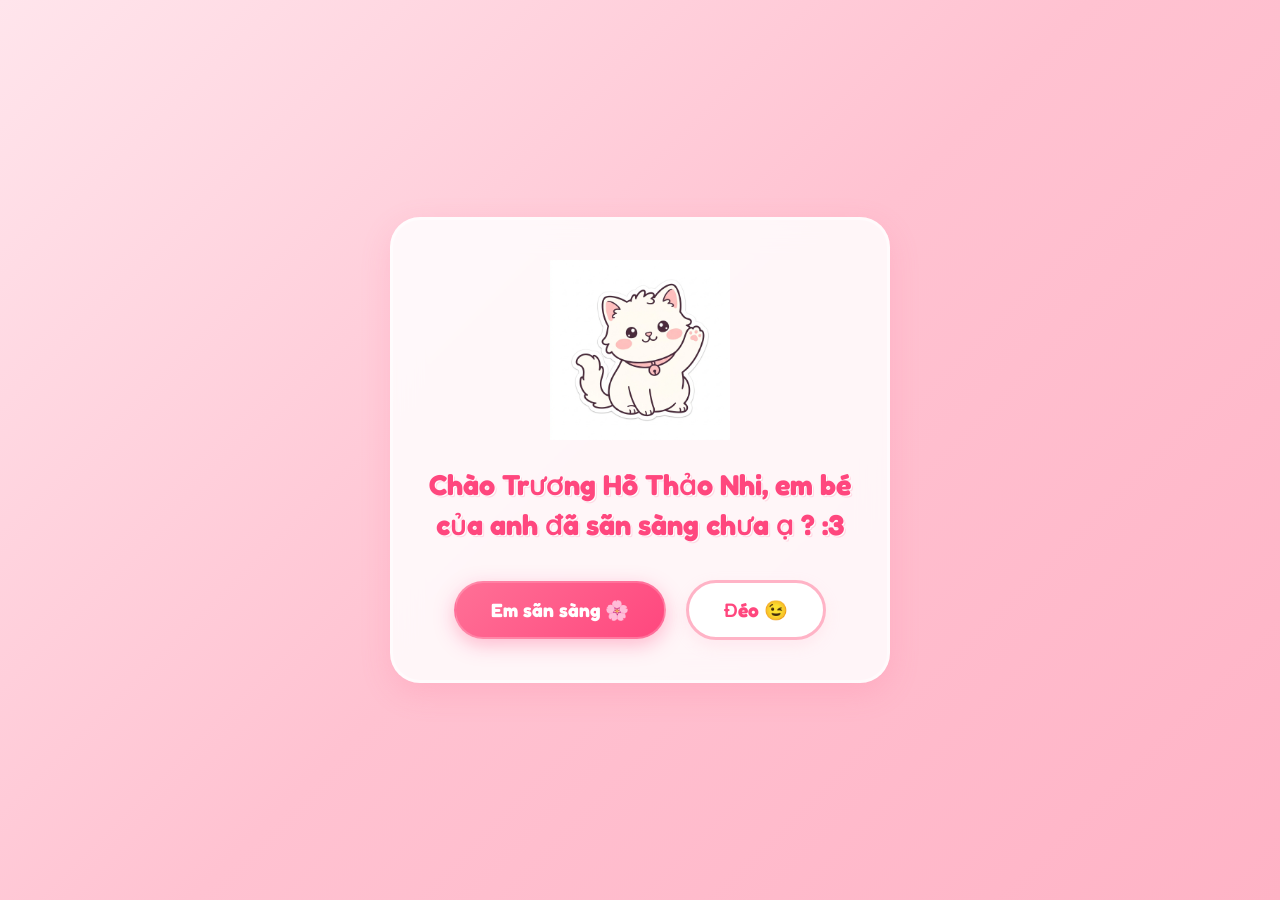
<file: index.html>
<!DOCTYPE html>
<html lang="vi">
<head>
    <meta charset="UTF-8">
    <meta name="viewport" content="width=device-width, initial-scale=1.0">
    <title>Gửi Trương Hồ Thảo Nhi 💖</title>
    <!-- Google Fonts for cute typography -->
    <link rel="preconnect" href="https://fonts.googleapis.com">
    <link rel="preconnect" href="https://fonts.gstatic.com" crossorigin>
    <link href="https://fonts.googleapis.com/css2?family=Fredoka:wght@350;500;700&family=Pacifico&family=Quicksand:wght@500;700;750&family=Playfair+Display:ital,wght@0,600;1,500&display=swap" rel="stylesheet">
    <link rel="stylesheet" href="style.css">
</head>
<body>
    <!-- Background Canvas for Floating Hearts -->
    <div id="heart-container"></div>

    <div class="app-container">
        <!-- SCREEN 1: WELCOME -->
        <section id="screen-welcome" class="card active">
            <div class="sticker-wrapper">
                <img src="assets/cute_sticker_1.png" alt="Cute Kitten Greeting" class="sticker bounce-animation">
            </div>
            <h1 class="welcome-text">Chào Trương Hồ Thảo Nhi, em bé của anh đã sẵn sàng chưa ạ ? :3</h1>
            <div class="button-group proposal-buttons">
                <button id="btn-ready" class="btn btn-primary pulse-animation">Em sẵn sàng 🌸</button>
                <button id="btn-refuse" class="btn btn-secondary">Đéo 😉</button>
            </div>
        </section>

        <!-- SCREEN 2: PROPOSAL -->
        <section id="screen-proposal" class="card hidden">
            <div class="sticker-wrapper">
                <img src="assets/cute_sticker_2.png" alt="Cute Kitten Asking" class="sticker heartbeat-animation">
            </div>
            <div class="confession-text">
                <p class="intro-message">Anh có điều này muốn nói với Nhi từ lâu lắm rồi...</p>
                <h2 class="question-title">Nhi làm người yêu anh nha? 💖</h2>
            </div>
            <div class="button-group proposal-buttons">
                <button id="btn-yes" class="btn btn-primary btn-yes pulse-animation">Đồng ý ạ! 💖</button>
                <button id="btn-no" class="btn btn-secondary btn-no">Không nha 😜</button>
            </div>
        </section>

        <!-- SCREEN 3: CELEBRATION -->
        <section id="screen-celebration" class="card hidden">
            <div class="sticker-wrapper">
                <img src="assets/cute_sticker_3.png" alt="Kittens Hugging" class="sticker dance-animation">
            </div>
            <h1 class="celebration-title">Yeeeee! Bé đồng ý rồi nhaaa! 🎉💖</h1>
            <p class="celebration-subtitle">Anh yêu em bé Trương Hồ Thảo Nhi nhất trên đời luôn! Hứa sẽ luôn yêu thương và cưng chiều em mỗi ngày! 🥰✨</p>
            
            <!-- Cute Interactive Love Letter/Frame -->
            <div class="love-letter">
                <div class="heart-seal">❤️</div>
                <div class="letter-content">
                    <p class="letter-date">27.06.2026</p>
                    <p class="letter-body">"Cảm ơn em đã bước vào cuộc sống của anh và đồng ý đồng hành cùng anh. Mỗi ngày bên em đều là một ngày ngập tràn niềm vui và hạnh phúc. Yêu em bé của anh thật nhiều!"</p>
                    <p class="letter-signature">Anh bé của Nhi ✍️</p>
                </div>
            </div>

            <!-- "Chưa hết đâu..." Button -->
            <button id="btn-not-yet" class="btn btn-secondary pulse-animation" style="margin-top: 30px; font-size: 1.1rem; padding: 12px 30px;">Chưa hết đâu... 👀</button>
            
            <!-- Confetti Canvas -->
            <canvas id="confetti-canvas"></canvas>
        </section>

        <!-- SCREEN 4: HEARTFELT LETTER (Taped/Revealed line-by-line) -->
        <section id="screen-letter" class="card hidden">
            <!-- Hidden Audio for Romance Music -->
            <audio id="bg-music" loop preload="auto">
                <source src="assets/music.mp3" type="audio/mpeg">
                <source src="https://www.soundhelix.com/examples/mp3/SoundHelix-Song-2.mp3" type="audio/mpeg">
            </audio>
            
            <div class="music-toggle-badge" id="music-toggle" title="Bật/Tắt nhạc">
                <span class="music-icon">🎵</span>
                <span class="music-status-text">Đang phát nhạc...</span>
            </div>

            <div class="letter-lines-wrapper" id="letter-lines-container">
                <!-- Lines will be appended here dynamically -->
            </div>

            <!-- "Em đồng ý ạ" Button (Hidden initially) -->
            <button id="btn-accept-proposal" class="btn btn-primary pulse-animation hidden" style="margin-top: 25px; width: 85%;">Em đồng ý ạ 💖</button>
        </section>

        <!-- SCREEN 5: LOVE CERTIFICATE -->
        <section id="screen-certificate" class="card certificate-card hidden">
            <div class="certificate-border">
                <div class="certificate-inner">
                    <div class="cert-header">
                        <span class="cert-dec">✨ 💖 ✨</span>
                        <h1 class="cert-title">BẢN MINH CHỨNG TÌNH YÊU</h1>
                        <p class="cert-subtitle">Chứng nhận mối tình ngọt ngào và hạnh phúc</p>
                    </div>

                    <div class="cert-body">
                        <p class="cert-date">Hôm nay, ngày 27 tháng 06 năm 2026</p>
                        <p class="cert-intro">Bản minh chứng này ghi nhận cam kết tình yêu vĩnh cửu giữa:</p>
                        
                        <div class="cert-couple">
                            <span class="partner-name">Đỗ Đức Thiện</span>
                            <span class="heart-separator">❤️</span>
                            <span class="partner-name">Trương Hồ Thảo Nhi</span>
                        </div>

                        <div class="cert-rules">
                            <h3 class="rules-title">Các điều khoản tình yêu:</h3>
                            <ul>
                                <li><strong>Điều 1:</strong> Anh bé (Thiện) hứa sẽ note lại để không quên những gì em bé nói, hoàn thành toàn bộ lời hứa, nỗ lực kiếm tiền nuôi em, và luôn chăm sóc em bé mỗi ngày.</li>
                                <li><strong>Điều 2:</strong> Em bé (Nhi) đồng ý cho Anh bé cơ hội được che chở, yêu thương, dỗ dành mỗi khi khóc, và mang lại nụ cười cho em bé.</li>
                                <li><strong>Điều 3:</strong> Hai bên cam kết nắm tay nhau đi qua mọi giông bão, chia sẻ ngọt bùi và cùng nhau xây dựng tương lai hạnh phúc trong tương lai GẦN.</li>
                            </ul>
                        </div>
                    </div>

                    <div class="cert-signatures">
                        <!-- Side A: Thien -->
                        <div class="sig-block">
                            <p class="sig-label">Bên A (Anh bé)</p>
                            <div class="sig-container" style="overflow: hidden; background: #fff;">
                                <!-- Processed signature image will be loaded here -->
                                <img id="img-thien-sig" src="[data-uri]" alt="Chữ ký Đỗ Đức Thiện" style="width: 100%; height: 130%; object-fit: cover; object-position: center bottom; margin-top: -20px; display: block;">
                            </div>
                            <p class="sig-name">Đỗ Đức Thiện</p>
                        </div>

                        <!-- Side B: Nhi -->
                        <div class="sig-block">
                            <p class="sig-label">Bên B (Em bé ký tên)</p>
                            <div class="sig-container signature-pad-container">
                                <canvas id="nhi-signature-pad" width="150" height="80"></canvas>
                                <button id="btn-clear-sig" class="btn-clear-sig" title="Ký lại">↩️</button>
                            </div>
                            <p class="sig-name">Trương Hồ Thảo Nhi</p>
                        </div>
                    </div>
                </div>
            </div>

            <button id="btn-confirm-cert" class="btn btn-primary pulse-animation" style="margin-top: 25px; width: 90%;">Xác nhận chứng nhận tình yêu 💖</button>
        </section>

        <!-- SCREEN 6: FINAL SUCCESS POPUP -->
        <div id="success-overlay" class="overlay hidden">
            <div class="success-popup card">
                <div class="popup-icon">💝</div>
                <h2 class="popup-title">Đã Gửi Đến Vũ Trụ!</h2>
                <p class="popup-message">Chứng nhận tình yêu của hai bạn đã được lưu lại trong tim. Hãy lưu giữ những lời hứa này và cùng nhau hạnh phúc nhé!</p>
                <div class="popup-buttons">
                    <button id="btn-download-cert" class="btn btn-primary" style="padding: 10px 20px; font-size: 1rem;">Tải chứng nhận (PNG) 📥</button>
                    <button id="btn-close-popup" class="btn btn-secondary" style="padding: 10px 20px; font-size: 1rem;">Đóng</button>
                </div>
            </div>
        </div>

        <!-- REFUSE POPUP OVERLAY -->
        <div id="refuse-overlay" class="overlay hidden">
            <div class="success-popup card" style="max-width: 420px; padding: 30px 25px;">
                <div class="sticker-wrapper" style="width: 160px; height: 160px; margin-bottom: 15px;">
                    <img id="img-refuse-sticker" src="assets/cat_begging.png" alt="Begging Cat" class="sticker bounce-animation">
                </div>
                <p class="popup-message" style="font-size: 1.15rem; line-height: 1.6; color: var(--text-dark); margin-bottom: 25px; font-weight: 500; text-align: center;">
                    Đừng mà vợ iu, huhu, cái này là tấm lòng anh bé dành cho em, bấm xem thử đi nhé, năn nỉ 🥺🙏
                </p>
                <div class="popup-buttons">
                    <button id="btn-refuse-confirm" class="btn btn-primary pulse-animation" style="padding: 12px 35px; font-size: 1.1rem;">Xem thử đi mà 🌸</button>
                </div>
            </div>
        </div>

        <!-- FINAL QUESTION POPUP after close -->
        <div id="final-question-overlay" class="overlay hidden">
            <div class="success-popup card" style="max-width: 460px; padding: 35px 30px;">
                <div class="popup-icon" style="font-size: 2.5rem;">🤔💖</div>
                <h2 class="popup-title" style="font-size: 1.6rem; line-height: 1.4;">Giờ thì em bé có xác nhận rằng Anh bé Đức Thiện yêu em bé Thảo Nhi nhất trên đời không?</h2>
                <div class="popup-buttons" style="margin-top: 20px; gap: 20px;">
                    <button id="btn-final-yes" class="btn btn-primary pulse-animation" style="padding: 12px 30px;">Có 💖</button>
                    <button id="btn-final-no" class="btn btn-secondary" style="padding: 12px 30px;">Không</button>
                </div>
            </div>
        </div>

        <!-- FINAL HAPPY SCREEN after "Có" -->
        <div id="final-happy-overlay" class="overlay hidden">
            <div class="success-popup card" style="max-width: 460px; padding: 35px 30px; text-align: center;">
                <img src="assets/cat_motorcycle.png" alt="Mèo đi xe" style="width: 200px; height: 200px; object-fit: contain; margin: 0 auto 20px; display: block; animation: cuteDance 2.5s ease-in-out infinite;">
                <h2 class="popup-title" style="font-size: 1.7rem; line-height: 1.5; color: var(--pink-deep);">ô deeeeee, anh chứng minh được rùi nhé ạ, giờ mình đi ăn nhé vợ yêu của anh 🛵💨💖</h2>
            </div>
        </div>
    </div>

    <!-- Hidden Canvas to Render Certificate for Download -->
    <canvas id="download-render-canvas" style="display:none;"></canvas>

    <script src="script.js"></script>
</body>
</html>
</file>
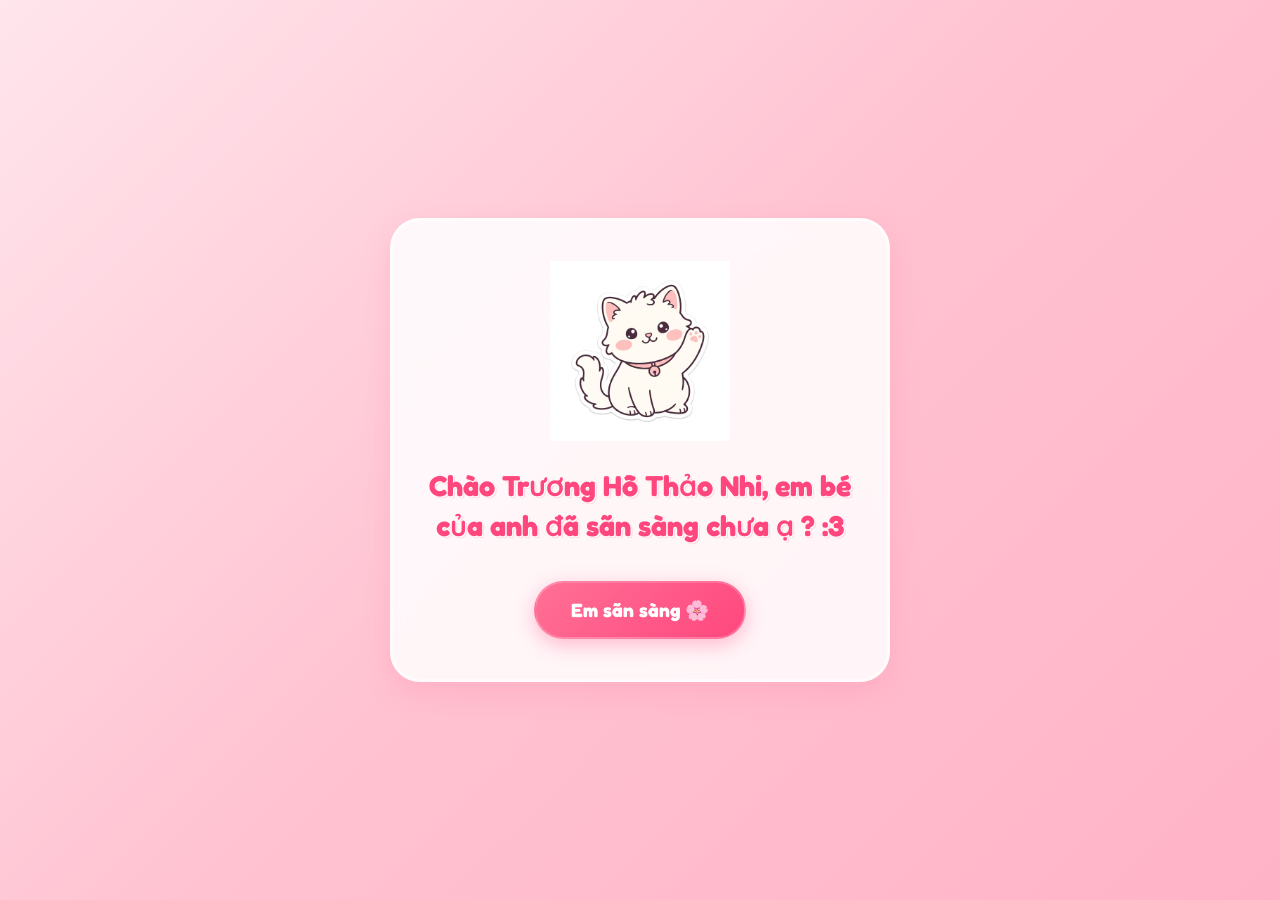
<file: totinhembe/index.html>
<!DOCTYPE html>
<html lang="vi">
<head>
    <meta charset="UTF-8">
    <meta name="viewport" content="width=device-width, initial-scale=1.0">
    <title>Gửi Trương Hồ Thảo Nhi 💖</title>
    <!-- Google Fonts for cute typography -->
    <link rel="preconnect" href="https://fonts.googleapis.com">
    <link rel="preconnect" href="https://fonts.gstatic.com" crossorigin>
    <link href="https://fonts.googleapis.com/css2?family=Fredoka:wght@350;500;700&family=Pacifico&family=Quicksand:wght@500;700;750&family=Playfair+Display:ital,wght@0,600;1,500&display=swap" rel="stylesheet">
    <link rel="stylesheet" href="style.css">
</head>
<body>
    <!-- Background Canvas for Floating Hearts -->
    <div id="heart-container"></div>

    <div class="app-container">
        <!-- SCREEN 1: WELCOME -->
        <section id="screen-welcome" class="card active">
            <div class="sticker-wrapper">
                <img src="assets/cute_sticker_1.png" alt="Cute Kitten Greeting" class="sticker bounce-animation">
            </div>
            <h1 class="welcome-text">Chào Trương Hồ Thảo Nhi, em bé của anh đã sẵn sàng chưa ạ ? :3</h1>
            <div class="button-group">
                <button id="btn-ready" class="btn btn-primary pulse-animation">Em sẵn sàng 🌸</button>
            </div>
        </section>

        <!-- SCREEN 2: PROPOSAL -->
        <section id="screen-proposal" class="card hidden">
            <div class="sticker-wrapper">
                <img src="assets/cute_sticker_2.png" alt="Cute Kitten Asking" class="sticker heartbeat-animation">
            </div>
            <div class="confession-text">
                <p class="intro-message">Anh có điều này muốn nói với Nhi từ lâu lắm rồi...</p>
                <h2 class="question-title">Nhi làm người yêu anh nha? 💖</h2>
            </div>
            <div class="button-group proposal-buttons">
                <button id="btn-yes" class="btn btn-primary btn-yes pulse-animation">Đồng ý ạ! 💖</button>
                <button id="btn-no" class="btn btn-secondary btn-no">Không nha 😜</button>
            </div>
        </section>

        <!-- SCREEN 3: CELEBRATION -->
        <section id="screen-celebration" class="card hidden">
            <div class="sticker-wrapper">
                <img src="assets/cute_sticker_3.png" alt="Kittens Hugging" class="sticker dance-animation">
            </div>
            <h1 class="celebration-title">Yeeeee! Bé đồng ý rồi nhaaa! 🎉💖</h1>
            <p class="celebration-subtitle">Anh yêu em bé Trương Hồ Thảo Nhi nhất trên đời luôn! Hứa sẽ luôn yêu thương và cưng chiều em mỗi ngày! 🥰✨</p>
            
            <!-- Cute Interactive Love Letter/Frame -->
            <div class="love-letter">
                <div class="heart-seal">❤️</div>
                <div class="letter-content">
                    <p class="letter-date">27.06.2026</p>
                    <p class="letter-body">"Cảm ơn em đã bước vào cuộc sống của anh và đồng ý đồng hành cùng anh. Mỗi ngày bên em đều là một ngày ngập tràn niềm vui và hạnh phúc. Yêu em bé của anh thật nhiều!"</p>
                    <p class="letter-signature">Anh bé của Nhi ✍️</p>
                </div>
            </div>

            <!-- "Chưa hết đâu..." Button -->
            <button id="btn-not-yet" class="btn btn-secondary pulse-animation" style="margin-top: 30px; font-size: 1.1rem; padding: 12px 30px;">Chưa hết đâu... 👀</button>
            
            <!-- Confetti Canvas -->
            <canvas id="confetti-canvas"></canvas>
        </section>

        <!-- SCREEN 4: HEARTFELT LETTER (Taped/Revealed line-by-line) -->
        <section id="screen-letter" class="card hidden">
            <!-- Hidden Audio for Romance Music -->
            <audio id="bg-music" loop preload="auto">
                <source src="assets/music.mp3" type="audio/mpeg">
                <source src="https://www.soundhelix.com/examples/mp3/SoundHelix-Song-2.mp3" type="audio/mpeg">
            </audio>
            
            <div class="music-toggle-badge" id="music-toggle" title="Bật/Tắt nhạc">
                <span class="music-icon">🎵</span>
                <span class="music-status-text">Đang phát nhạc...</span>
            </div>

            <div class="letter-lines-wrapper" id="letter-lines-container">
                <!-- Lines will be appended here dynamically -->
            </div>

            <!-- "Em đồng ý ạ" Button (Hidden initially) -->
            <button id="btn-accept-proposal" class="btn btn-primary pulse-animation hidden" style="margin-top: 25px; width: 85%;">Em đồng ý ạ 💖</button>
        </section>

        <!-- SCREEN 5: LOVE CERTIFICATE -->
        <section id="screen-certificate" class="card certificate-card hidden">
            <div class="certificate-border">
                <div class="certificate-inner">
                    <div class="cert-header">
                        <span class="cert-dec">✨ 💖 ✨</span>
                        <h1 class="cert-title">BẢN MINH CHỨNG TÌNH YÊU</h1>
                        <p class="cert-subtitle">Chứng nhận mối tình ngọt ngào và hạnh phúc</p>
                    </div>

                    <div class="cert-body">
                        <p class="cert-date">Hôm nay, ngày 27 tháng 06 năm 2026</p>
                        <p class="cert-intro">Bản minh chứng này ghi nhận cam kết tình yêu vĩnh cửu giữa:</p>
                        
                        <div class="cert-couple">
                            <span class="partner-name">Đỗ Đức Thiện</span>
                            <span class="heart-separator">❤️</span>
                            <span class="partner-name">Trương Hồ Thảo Nhi</span>
                        </div>

                        <div class="cert-rules">
                            <h3 class="rules-title">Các điều khoản tình yêu:</h3>
                            <ul>
                                <li><strong>Điều 1:</strong> Anh bé (Thiện) hứa sẽ note lại để không quên những gì em bé nói, hoàn thành toàn bộ lời hứa, nỗ lực kiếm tiền nuôi em, và luôn chăm sóc em bé mỗi ngày.</li>
                                <li><strong>Điều 2:</strong> Em bé (Nhi) đồng ý cho Anh bé cơ hội được che chở, yêu thương, dỗ dành mỗi khi khóc, và mang lại nụ cười cho em bé.</li>
                                <li><strong>Điều 3:</strong> Hai bên cam kết nắm tay nhau đi qua mọi giông bão, chia sẻ ngọt bùi và cùng nhau xây dựng tương lai hạnh phúc trong tương lai GẦN.</li>
                            </ul>
                        </div>
                    </div>

                    <div class="cert-signatures">
                        <!-- Side A: Thien -->
                        <div class="sig-block">
                            <p class="sig-label">Bên A (Anh bé)</p>
                            <div class="sig-container" style="overflow: hidden; background: #fff;">
                                <!-- Processed signature image will be loaded here -->
                                <img id="img-thien-sig" src="[data-uri]" alt="Chữ ký Đỗ Đức Thiện" style="width: 100%; height: 130%; object-fit: cover; object-position: center bottom; margin-top: -20px; display: block;">
                            </div>
                            <p class="sig-name">Đỗ Đức Thiện</p>
                        </div>

                        <!-- Side B: Nhi -->
                        <div class="sig-block">
                            <p class="sig-label">Bên B (Em bé ký tên)</p>
                            <div class="sig-container signature-pad-container">
                                <canvas id="nhi-signature-pad" width="150" height="80"></canvas>
                                <button id="btn-clear-sig" class="btn-clear-sig" title="Ký lại">↩️</button>
                            </div>
                            <p class="sig-name">Trương Hồ Thảo Nhi</p>
                        </div>
                    </div>
                </div>
            </div>

            <button id="btn-confirm-cert" class="btn btn-primary pulse-animation" style="margin-top: 25px; width: 90%;">Xác nhận chứng nhận tình yêu 💖</button>
        </section>

        <!-- SCREEN 6: FINAL SUCCESS POPUP -->
        <div id="success-overlay" class="overlay hidden">
            <div class="success-popup card">
                <div class="popup-icon">💝</div>
                <h2 class="popup-title">Đã Gửi Đến Vũ Trụ!</h2>
                <p class="popup-message">Chứng nhận tình yêu của hai bạn đã được lưu lại trong tim. Hãy lưu giữ những lời hứa này và cùng nhau hạnh phúc nhé!</p>
                <div class="popup-buttons">
                    <button id="btn-download-cert" class="btn btn-primary" style="padding: 10px 20px; font-size: 1rem;">Tải chứng nhận (PNG) 📥</button>
                    <button id="btn-close-popup" class="btn btn-secondary" style="padding: 10px 20px; font-size: 1rem;">Đóng</button>
                </div>
            </div>
        </div>

        <!-- FINAL QUESTION POPUP after close -->
        <div id="final-question-overlay" class="overlay hidden">
            <div class="success-popup card" style="max-width: 460px; padding: 35px 30px;">
                <div class="popup-icon" style="font-size: 2.5rem;">🤔💖</div>
                <h2 class="popup-title" style="font-size: 1.6rem; line-height: 1.4;">Giờ thì em bé có xác nhận rằng Anh bé Đức Thiện yêu em bé Thảo Nhi nhất trên đời không?</h2>
                <div class="popup-buttons" style="margin-top: 20px; gap: 20px;">
                    <button id="btn-final-yes" class="btn btn-primary pulse-animation" style="padding: 12px 30px;">Có 💖</button>
                    <button id="btn-final-no" class="btn btn-secondary" style="padding: 12px 30px;">Không</button>
                </div>
            </div>
        </div>

        <!-- FINAL HAPPY SCREEN after "Có" -->
        <div id="final-happy-overlay" class="overlay hidden">
            <div class="success-popup card" style="max-width: 460px; padding: 35px 30px; text-align: center;">
                <img src="assets/cat_motorcycle.png" alt="Mèo đi xe" style="width: 200px; height: 200px; object-fit: contain; margin: 0 auto 20px; display: block; animation: cuteDance 2.5s ease-in-out infinite;">
                <h2 class="popup-title" style="font-size: 1.7rem; line-height: 1.5; color: var(--pink-deep);">ô deeeeee, anh chứng minh được rùi nhé ạ, giờ mình đi ăn nhé vợ yêu của anh 🛵💨💖</h2>
            </div>
        </div>
    </div>

    <!-- Hidden Canvas to Render Certificate for Download -->
    <canvas id="download-render-canvas" style="display:none;"></canvas>

    <script src="script.js"></script>
</body>
</html>
</file>
<file: style.css>
/* Root Color Scheme and Typography */
:root {
    --pink-bg-grad: linear-gradient(135deg, #ffe5ec 0%, #ffc2d1 50%, #ffb3c6 100%);
    --pink-light: #ffe5ec;
    --pink-medium: #ffb3c6;
    --pink-dark: #ff7096;
    --pink-deep: #ff477e;
    --pastel-cream: #fff5f7;
    --text-dark: #4a282f;
    --text-muted: #855861;
    --glass-bg: rgba(255, 255, 255, 0.85);
    --glass-border: rgba(255, 255, 255, 0.5);
    --shadow-soft: 0 10px 30px rgba(255, 112, 150, 0.2);
    --shadow-btn: 0 6px 20px rgba(255, 71, 126, 0.35);
    --font-cute: 'Fredoka', 'Quicksand', sans-serif;
    --font-script: 'Pacifico', cursive;
    --font-vintage: 'Playfair Display', serif;
}

/* Reset and Global Styles */
* {
    box-sizing: border-box;
    margin: 0;
    padding: 0;
}

body {
    font-family: var(--font-cute);
    background: var(--pink-bg-grad);
    color: var(--text-dark);
    min-height: 100vh;
    display: flex;
    justify-content: center;
    align-items: center;
    overflow-x: hidden;
    position: relative;
}

/* Heart Rain Background Container */
#heart-container {
    position: fixed;
    top: 0;
    left: 0;
    width: 100%;
    height: 100%;
    pointer-events: none;
    z-index: 1;
    overflow: hidden;
}

.floating-heart {
    position: absolute;
    bottom: -50px;
    font-size: 24px;
    color: var(--pink-dark);
    opacity: 0.6;
    animation: floatUp 8s linear infinite;
    pointer-events: none;
}

/* App Main Container */
.app-container {
    width: 90%;
    max-width: 500px;
    z-index: 10;
    perspective: 1000px;
    padding: 20px 0;
}

/* Glassmorphic Cute Cards */
.card {
    background: var(--glass-bg);
    border: 3px solid var(--glass-border);
    border-radius: 30px;
    padding: 40px 30px;
    text-align: center;
    box-shadow: var(--shadow-soft);
    backdrop-filter: blur(15px);
    -webkit-backdrop-filter: blur(15px);
    transition: all 0.6s cubic-bezier(0.175, 0.885, 0.32, 1.275);
    display: flex;
    flex-direction: column;
    align-items: center;
    justify-content: center;
    position: relative;
    transform-style: preserve-3d;
}

.card.hidden {
    display: none;
    opacity: 0;
    transform: scale(0.8) rotateY(-10deg);
}

.card.active {
    display: flex;
    opacity: 1;
    animation: cardEnter 0.7s cubic-bezier(0.175, 0.885, 0.32, 1.275) forwards;
}

/* Stickers Styling */
.sticker-wrapper {
    width: 180px;
    height: 180px;
    margin-bottom: 25px;
    display: flex;
    justify-content: center;
    align-items: center;
}

.sticker {
    max-width: 100%;
    max-height: 100%;
    object-fit: contain;
}

/* Cute Typography styling */
.welcome-text {
    font-size: 1.8rem;
    font-weight: 700;
    line-height: 1.4;
    margin-bottom: 35px;
    color: var(--pink-deep);
    text-shadow: 1px 1px 0px #fff, 2px 2px 0px rgba(255, 112, 150, 0.2);
}

.intro-message {
    font-size: 1.1rem;
    color: var(--text-muted);
    margin-bottom: 10px;
    font-weight: 500;
}

.question-title {
    font-size: 2.1rem;
    font-weight: 700;
    color: var(--pink-deep);
    margin-bottom: 40px;
    line-height: 1.3;
    text-shadow: 1px 1px 0px #fff, 2px 2px 0px rgba(255, 112, 150, 0.2);
}

.celebration-title {
    font-family: var(--font-cute);
    font-size: 2.2rem;
    font-weight: 700;
    color: var(--pink-deep);
    margin-bottom: 15px;
}

.celebration-subtitle {
    font-size: 1.1rem;
    line-height: 1.5;
    color: var(--text-dark);
    margin-bottom: 30px;
    font-weight: 500;
}

/* Cute Buttons Style */
.button-group {
    display: flex;
    flex-direction: column;
    gap: 15px;
    width: 100%;
    align-items: center;
    position: relative;
}

.proposal-buttons {
    flex-direction: row;
    justify-content: center;
    gap: 20px;
}

.btn {
    font-family: var(--font-cute);
    font-size: 1.2rem;
    font-weight: 700;
    padding: 15px 35px;
    border-radius: 50px;
    border: none;
    cursor: pointer;
    transition: all 0.3s cubic-bezier(0.175, 0.885, 0.32, 1.275);
    outline: none;
    user-select: none;
    -webkit-user-select: none;
}

.btn-primary {
    background: linear-gradient(135deg, var(--pink-dark) 0%, var(--pink-deep) 100%);
    color: white;
    box-shadow: var(--shadow-btn);
    border: 2px solid rgba(255, 255, 255, 0.2);
}

.btn-primary:hover {
    transform: translateY(-5px) scale(1.05);
    box-shadow: 0 10px 25px rgba(255, 71, 126, 0.5);
}

.btn-primary:active {
    transform: translateY(-2px) scale(0.98);
}

.btn-secondary {
    background: white;
    color: var(--pink-deep);
    border: 3px solid var(--pink-medium);
    box-shadow: 0 6px 15px rgba(255, 179, 198, 0.2);
}

.btn-secondary:hover {
    background: var(--pink-light);
    transform: translateY(-2px);
}

/* Runway No Button styling */
.btn-no {
    position: relative;
    z-index: 100;
    transition: all 0.15s ease;
}

/* Celebration Envelope / Love Letter */
.love-letter {
    background: #fff;
    border-radius: 20px;
    padding: 25px;
    box-shadow: 0 10px 25px rgba(0, 0, 0, 0.05), inset 0 0 15px rgba(255, 229, 236, 0.5);
    border: 2px dashed var(--pink-medium);
    width: 100%;
    position: relative;
    margin-top: 10px;
    transform: rotate(-1deg);
    transition: transform 0.3s ease;
}

.love-letter:hover {
    transform: rotate(0deg) scale(1.02);
}

.heart-seal {
    font-size: 2rem;
    position: absolute;
    top: -20px;
    left: 50%;
    transform: translateX(-50%);
    background: white;
    width: 45px;
    height: 45px;
    border-radius: 50%;
    display: flex;
    justify-content: center;
    align-items: center;
    box-shadow: 0 4px 10px rgba(255, 71, 126, 0.2);
    animation: pulse 2s infinite;
}

.letter-content {
    text-align: left;
}

.letter-date {
    font-size: 0.9rem;
    color: var(--text-muted);
    font-weight: 700;
    margin-bottom: 12px;
}

.letter-body {
    font-family: var(--font-cute);
    font-size: 1.05rem;
    line-height: 1.6;
    color: var(--text-dark);
    margin-bottom: 15px;
    font-style: italic;
}

.letter-signature {
    font-family: var(--font-script);
    font-size: 1.4rem;
    color: var(--pink-deep);
    text-align: right;
}

/* SCREEN 4: HEARTFELT LETTER TYPING EFFECT */
.letter-lines-wrapper {
    width: 100%;
    max-height: 380px;
    overflow-y: auto;
    text-align: left;
    padding-right: 10px;
    margin-top: 15px;
    scrollbar-width: thin;
    scrollbar-color: var(--pink-medium) transparent;
}

/* Custom Scrollbar for Letter */
.letter-lines-wrapper::-webkit-scrollbar {
    width: 6px;
}
.letter-lines-wrapper::-webkit-scrollbar-thumb {
    background-color: var(--pink-medium);
    border-radius: 10px;
}

.letter-line {
    font-size: 1.1rem;
    line-height: 1.6;
    margin-bottom: 16px;
    color: var(--text-dark);
    opacity: 0;
    transform: translateY(12px);
    transition: opacity 1s cubic-bezier(0.215, 0.61, 0.355, 1), transform 1s cubic-bezier(0.215, 0.61, 0.355, 1);
    font-weight: 500;
}

.letter-line.reveal {
    opacity: 1;
    transform: translateY(0);
}

.letter-line.highlight {
    color: var(--pink-deep);
    font-weight: 700;
    font-size: 1.15rem;
}

/* Music Badge Control */
.music-toggle-badge {
    position: absolute;
    top: 15px;
    right: 15px;
    background: rgba(255, 255, 255, 0.6);
    border: 1px solid var(--pink-medium);
    padding: 6px 12px;
    border-radius: 30px;
    font-size: 0.85rem;
    cursor: pointer;
    display: flex;
    align-items: center;
    gap: 6px;
    box-shadow: 0 4px 12px rgba(255, 112, 150, 0.1);
    transition: all 0.3s ease;
    z-index: 200;
    user-select: none;
    -webkit-user-select: none;
}

.music-toggle-badge:hover {
    background: rgba(255, 255, 255, 0.9);
    transform: scale(1.03);
}

.music-toggle-badge.muted {
    border-color: #ccc;
    background: rgba(240, 240, 240, 0.6);
}

.music-toggle-badge.muted .music-status-text {
    text-decoration: line-through;
    color: #888;
}

.music-icon {
    font-size: 1rem;
    animation: musicSpin 3s linear infinite;
}

.music-toggle-badge.muted .music-icon {
    animation: none;
}

@keyframes musicSpin {
    0% { transform: rotate(0deg); }
    100% { transform: rotate(360deg); }
}

/* SCREEN 5: LOVE CERTIFICATE DESIGN */
.certificate-card {
    max-width: 600px;
    padding: 20px;
}

.certificate-border {
    border: 6px double var(--pink-dark);
    padding: 15px;
    border-radius: 20px;
    width: 100%;
    background: #fff;
    box-shadow: inset 0 0 20px rgba(255, 229, 236, 0.6);
}

.certificate-inner {
    border: 1.5px solid var(--pink-medium);
    padding: 25px 20px;
    border-radius: 12px;
    background: var(--pastel-cream);
    display: flex;
    flex-direction: column;
    align-items: center;
}

.cert-header {
    margin-bottom: 20px;
}

.cert-dec {
    font-size: 1.2rem;
    color: var(--pink-dark);
}

.cert-title {
    font-family: var(--font-vintage);
    font-size: 1.8rem;
    color: var(--pink-deep);
    margin: 6px 0;
    font-weight: 700;
    letter-spacing: 1px;
}

.cert-subtitle {
    font-family: var(--font-cute);
    font-size: 0.95rem;
    color: var(--text-muted);
    font-weight: 500;
}

.cert-body {
    width: 100%;
    margin-bottom: 20px;
}

.cert-date {
    font-size: 0.9rem;
    color: var(--text-muted);
    font-weight: 700;
    margin-bottom: 8px;
}

.cert-intro {
    font-size: 1.05rem;
    margin-bottom: 15px;
    font-weight: 500;
}

.cert-couple {
    display: flex;
    justify-content: center;
    align-items: center;
    gap: 15px;
    margin: 15px 0;
    background: #fff;
    padding: 10px 20px;
    border-radius: 50px;
    box-shadow: 0 4px 12px rgba(255, 112, 150, 0.1);
    border: 1px solid var(--pink-light);
}

.partner-name {
    font-family: var(--font-vintage);
    font-size: 1.25rem;
    font-weight: 600;
    color: var(--text-dark);
}

.heart-separator {
    font-size: 1.3rem;
    animation: heartBeatTiny 1.2s infinite;
}

@keyframes heartBeatTiny {
    0%, 100% { transform: scale(1); }
    50% { transform: scale(1.25); }
}

.cert-rules {
    text-align: left;
    background: #fff;
    padding: 15px;
    border-radius: 15px;
    border: 1px dashed var(--pink-medium);
    box-shadow: 0 4px 12px rgba(0,0,0,0.02);
}

.rules-title {
    font-size: 1rem;
    color: var(--pink-deep);
    margin-bottom: 8px;
    font-weight: 700;
}

.cert-rules ul {
    list-style-type: none;
}

.cert-rules li {
    font-size: 0.9rem;
    line-height: 1.5;
    margin-bottom: 8px;
    color: var(--text-dark);
    position: relative;
    padding-left: 14px;
}

.cert-rules li::before {
    content: "🌸";
    position: absolute;
    left: 0;
    top: 2px;
    font-size: 0.8rem;
}

.cert-rules li:last-child {
    margin-bottom: 0;
}

/* Signatures Design */
.cert-signatures {
    display: flex;
    justify-content: space-between;
    width: 100%;
    gap: 20px;
    margin-top: 15px;
}

.sig-block {
    flex: 1;
    display: flex;
    flex-direction: column;
    align-items: center;
}

.sig-label {
    font-size: 0.85rem;
    color: var(--text-muted);
    font-weight: 700;
    margin-bottom: 6px;
}

.sig-container {
    width: 100%;
    height: 80px;
    background: #fff;
    border: 1.5px dashed var(--pink-medium);
    border-radius: 12px;
    position: relative;
    display: flex;
    justify-content: center;
    align-items: center;
    overflow: hidden;
    box-shadow: inset 0 2px 6px rgba(0,0,0,0.03);
}

.signature-pad-container {
    cursor: crosshair;
}

.sig-container canvas {
    width: 100%;
    height: 100%;
}

.btn-clear-sig {
    position: absolute;
    top: 5px;
    right: 5px;
    background: rgba(255,255,255,0.8);
    border: 1px solid var(--pink-medium);
    width: 24px;
    height: 24px;
    border-radius: 50%;
    font-size: 0.75rem;
    display: flex;
    justify-content: center;
    align-items: center;
    cursor: pointer;
    transition: all 0.2s ease;
    z-index: 10;
    border: none;
    box-shadow: 0 2px 5px rgba(0,0,0,0.1);
}

.btn-clear-sig:hover {
    background: var(--pink-light);
    transform: scale(1.1);
}

.sig-name {
    font-family: var(--font-script);
    font-size: 1.15rem;
    color: var(--pink-deep);
    margin-top: 8px;
    border-top: 1px solid var(--pink-medium);
    padding-top: 4px;
    width: 80%;
    text-align: center;
}

/* SCREEN 6: SUCCESS POPUP OVERLAY */
.overlay {
    position: fixed;
    top: 0;
    left: 0;
    width: 100%;
    height: 100%;
    background: rgba(74, 40, 47, 0.4);
    backdrop-filter: blur(8px);
    -webkit-backdrop-filter: blur(8px);
    display: flex;
    justify-content: center;
    align-items: center;
    z-index: 9999;
    opacity: 0;
    pointer-events: none;
    transition: opacity 0.5s ease;
}

.overlay.active {
    opacity: 1;
    pointer-events: auto;
}

.success-popup {
    width: 88%;
    max-width: 420px;
    padding: 35px 25px;
    transform: scale(0.8);
    transition: transform 0.5s cubic-bezier(0.175, 0.885, 0.32, 1.275);
    background: white;
    border: 4px solid var(--pink-medium);
}

.overlay.active .success-popup {
    transform: scale(1);
}

.popup-icon {
    font-size: 3.5rem;
    margin-bottom: 15px;
    animation: heartBeatTiny 1.5s infinite;
}

.popup-title {
    font-size: 1.8rem;
    color: var(--pink-deep);
    margin-bottom: 12px;
}

.popup-message {
    font-size: 1rem;
    line-height: 1.6;
    color: var(--text-dark);
    margin-bottom: 25px;
    font-weight: 500;
}

.popup-buttons {
    display: flex;
    gap: 15px;
    width: 100%;
    justify-content: center;
}

/* Confetti Canvas Container */
#confetti-canvas {
    position: absolute;
    top: 0;
    left: 0;
    width: 100%;
    height: 100%;
    border-radius: 30px;
    pointer-events: none;
    z-index: 5;
}

/* KEYFRAMES & ANIMATIONS */

/* Entrance animation */
@keyframes cardEnter {
    0% {
        opacity: 0;
        transform: scale(0.8) translateY(50px) rotate(-3deg);
    }
    100% {
        opacity: 1;
        transform: scale(1) translateY(0) rotate(0deg);
    }
}

/* Floating Hearts Background Animation */
@keyframes floatUp {
    0% {
        transform: translateY(0) rotate(0deg) scale(0.5);
        opacity: 0;
    }
    10% {
        opacity: 0.7;
    }
    90% {
        opacity: 0.7;
    }
    100% {
        transform: translateY(-110vh) rotate(360deg) scale(1.2);
        opacity: 0;
    }
}

/* Gentle Welcome Sticker Bounce */
.bounce-animation {
    animation: cuteBounce 3s ease-in-out infinite;
}

@keyframes cuteBounce {
    0%, 100% {
        transform: translateY(0) rotate(0);
    }
    50% {
        transform: translateY(-10px) rotate(3deg);
    }
}

/* Proposal Sticker Heartbeat */
.heartbeat-animation {
    animation: cuteHeartbeat 1.8s ease-in-out infinite;
}

@keyframes cuteHeartbeat {
    0%, 100% {
        transform: scale(1);
    }
    25% {
        transform: scale(1.05);
    }
    50% {
        transform: scale(1);
    }
    75% {
        transform: scale(1.05);
    }
}

/* Happy Celebration Sticker Dance */
.dance-animation {
    animation: cuteDance 2.5s ease-in-out infinite;
}

@keyframes cuteDance {
    0%, 100% {
        transform: rotate(-5deg) scale(1);
    }
    50% {
        transform: rotate(5deg) scale(1.05);
    }
}

/* Pulsing Primary Buttons */
.pulse-animation {
    animation: btnPulse 2s infinite;
}

@keyframes btnPulse {
    0% {
        box-shadow: 0 0 0 0 rgba(255, 71, 126, 0.7);
    }
    70% {
        box-shadow: 0 0 0 15px rgba(255, 71, 126, 0);
    }
    100% {
        box-shadow: 0 0 0 0 rgba(255, 71, 126, 0);
    }
}

@keyframes pulse {
    0%, 100% {
        transform: translateX(-50%) scale(1);
    }
    50% {
        transform: translateX(-50%) scale(1.15);
    }
}

/* Mobile Responsiveness tweaks */
@media (max-width: 480px) {
    .card {
        padding: 30px 20px;
    }
    .welcome-text {
        font-size: 1.5rem;
        margin-bottom: 25px;
    }
    .question-title {
        font-size: 1.7rem;
        margin-bottom: 30px;
    }
    .celebration-title {
        font-size: 1.8rem;
    }
    .btn {
        font-size: 1.1rem;
        padding: 12px 25px;
    }
    .sticker-wrapper {
        width: 140px;
        height: 140px;
    }
    
    .cert-title {
        font-size: 1.4rem;
    }
    .partner-name {
        font-size: 1.05rem;
    }
    .cert-rules li {
        font-size: 0.82rem;
    }
    .sig-name {
        font-size: 0.95rem;
    }
    .sig-container {
        height: 70px;
    }
}

#img-thien-sig {
    width: 100% !important;
    height: 130% !important;
    object-fit: cover !important;
    object-position: center bottom !important;
    margin-top: 30px !important;
    display: block !important;
}
</file>
<file: totinhembe/style.css>
/* Root Color Scheme and Typography */
:root {
    --pink-bg-grad: linear-gradient(135deg, #ffe5ec 0%, #ffc2d1 50%, #ffb3c6 100%);
    --pink-light: #ffe5ec;
    --pink-medium: #ffb3c6;
    --pink-dark: #ff7096;
    --pink-deep: #ff477e;
    --pastel-cream: #fff5f7;
    --text-dark: #4a282f;
    --text-muted: #855861;
    --glass-bg: rgba(255, 255, 255, 0.85);
    --glass-border: rgba(255, 255, 255, 0.5);
    --shadow-soft: 0 10px 30px rgba(255, 112, 150, 0.2);
    --shadow-btn: 0 6px 20px rgba(255, 71, 126, 0.35);
    --font-cute: 'Fredoka', 'Quicksand', sans-serif;
    --font-script: 'Pacifico', cursive;
    --font-vintage: 'Playfair Display', serif;
}

/* Reset and Global Styles */
* {
    box-sizing: border-box;
    margin: 0;
    padding: 0;
}

body {
    font-family: var(--font-cute);
    background: var(--pink-bg-grad);
    color: var(--text-dark);
    min-height: 100vh;
    display: flex;
    justify-content: center;
    align-items: center;
    overflow-x: hidden;
    position: relative;
}

/* Heart Rain Background Container */
#heart-container {
    position: fixed;
    top: 0;
    left: 0;
    width: 100%;
    height: 100%;
    pointer-events: none;
    z-index: 1;
    overflow: hidden;
}

.floating-heart {
    position: absolute;
    bottom: -50px;
    font-size: 24px;
    color: var(--pink-dark);
    opacity: 0.6;
    animation: floatUp 8s linear infinite;
    pointer-events: none;
}

/* App Main Container */
.app-container {
    width: 90%;
    max-width: 500px;
    z-index: 10;
    perspective: 1000px;
    padding: 20px 0;
}

/* Glassmorphic Cute Cards */
.card {
    background: var(--glass-bg);
    border: 3px solid var(--glass-border);
    border-radius: 30px;
    padding: 40px 30px;
    text-align: center;
    box-shadow: var(--shadow-soft);
    backdrop-filter: blur(15px);
    -webkit-backdrop-filter: blur(15px);
    transition: all 0.6s cubic-bezier(0.175, 0.885, 0.32, 1.275);
    display: flex;
    flex-direction: column;
    align-items: center;
    justify-content: center;
    position: relative;
    transform-style: preserve-3d;
}

.card.hidden {
    display: none;
    opacity: 0;
    transform: scale(0.8) rotateY(-10deg);
}

.card.active {
    display: flex;
    opacity: 1;
    animation: cardEnter 0.7s cubic-bezier(0.175, 0.885, 0.32, 1.275) forwards;
}

/* Stickers Styling */
.sticker-wrapper {
    width: 180px;
    height: 180px;
    margin-bottom: 25px;
    display: flex;
    justify-content: center;
    align-items: center;
}

.sticker {
    max-width: 100%;
    max-height: 100%;
    object-fit: contain;
}

/* Cute Typography styling */
.welcome-text {
    font-size: 1.8rem;
    font-weight: 700;
    line-height: 1.4;
    margin-bottom: 35px;
    color: var(--pink-deep);
    text-shadow: 1px 1px 0px #fff, 2px 2px 0px rgba(255, 112, 150, 0.2);
}

.intro-message {
    font-size: 1.1rem;
    color: var(--text-muted);
    margin-bottom: 10px;
    font-weight: 500;
}

.question-title {
    font-size: 2.1rem;
    font-weight: 700;
    color: var(--pink-deep);
    margin-bottom: 40px;
    line-height: 1.3;
    text-shadow: 1px 1px 0px #fff, 2px 2px 0px rgba(255, 112, 150, 0.2);
}

.celebration-title {
    font-family: var(--font-cute);
    font-size: 2.2rem;
    font-weight: 700;
    color: var(--pink-deep);
    margin-bottom: 15px;
}

.celebration-subtitle {
    font-size: 1.1rem;
    line-height: 1.5;
    color: var(--text-dark);
    margin-bottom: 30px;
    font-weight: 500;
}

/* Cute Buttons Style */
.button-group {
    display: flex;
    flex-direction: column;
    gap: 15px;
    width: 100%;
    align-items: center;
    position: relative;
}

.proposal-buttons {
    flex-direction: row;
    justify-content: center;
    gap: 20px;
}

.btn {
    font-family: var(--font-cute);
    font-size: 1.2rem;
    font-weight: 700;
    padding: 15px 35px;
    border-radius: 50px;
    border: none;
    cursor: pointer;
    transition: all 0.3s cubic-bezier(0.175, 0.885, 0.32, 1.275);
    outline: none;
    user-select: none;
    -webkit-user-select: none;
}

.btn-primary {
    background: linear-gradient(135deg, var(--pink-dark) 0%, var(--pink-deep) 100%);
    color: white;
    box-shadow: var(--shadow-btn);
    border: 2px solid rgba(255, 255, 255, 0.2);
}

.btn-primary:hover {
    transform: translateY(-5px) scale(1.05);
    box-shadow: 0 10px 25px rgba(255, 71, 126, 0.5);
}

.btn-primary:active {
    transform: translateY(-2px) scale(0.98);
}

.btn-secondary {
    background: white;
    color: var(--pink-deep);
    border: 3px solid var(--pink-medium);
    box-shadow: 0 6px 15px rgba(255, 179, 198, 0.2);
}

.btn-secondary:hover {
    background: var(--pink-light);
    transform: translateY(-2px);
}

/* Runway No Button styling */
.btn-no {
    position: relative;
    z-index: 100;
    transition: all 0.15s ease;
}

/* Celebration Envelope / Love Letter */
.love-letter {
    background: #fff;
    border-radius: 20px;
    padding: 25px;
    box-shadow: 0 10px 25px rgba(0, 0, 0, 0.05), inset 0 0 15px rgba(255, 229, 236, 0.5);
    border: 2px dashed var(--pink-medium);
    width: 100%;
    position: relative;
    margin-top: 10px;
    transform: rotate(-1deg);
    transition: transform 0.3s ease;
}

.love-letter:hover {
    transform: rotate(0deg) scale(1.02);
}

.heart-seal {
    font-size: 2rem;
    position: absolute;
    top: -20px;
    left: 50%;
    transform: translateX(-50%);
    background: white;
    width: 45px;
    height: 45px;
    border-radius: 50%;
    display: flex;
    justify-content: center;
    align-items: center;
    box-shadow: 0 4px 10px rgba(255, 71, 126, 0.2);
    animation: pulse 2s infinite;
}

.letter-content {
    text-align: left;
}

.letter-date {
    font-size: 0.9rem;
    color: var(--text-muted);
    font-weight: 700;
    margin-bottom: 12px;
}

.letter-body {
    font-family: var(--font-cute);
    font-size: 1.05rem;
    line-height: 1.6;
    color: var(--text-dark);
    margin-bottom: 15px;
    font-style: italic;
}

.letter-signature {
    font-family: var(--font-script);
    font-size: 1.4rem;
    color: var(--pink-deep);
    text-align: right;
}

/* SCREEN 4: HEARTFELT LETTER TYPING EFFECT */
.letter-lines-wrapper {
    width: 100%;
    max-height: 380px;
    overflow-y: auto;
    text-align: left;
    padding-right: 10px;
    margin-top: 15px;
    scrollbar-width: thin;
    scrollbar-color: var(--pink-medium) transparent;
}

/* Custom Scrollbar for Letter */
.letter-lines-wrapper::-webkit-scrollbar {
    width: 6px;
}
.letter-lines-wrapper::-webkit-scrollbar-thumb {
    background-color: var(--pink-medium);
    border-radius: 10px;
}

.letter-line {
    font-size: 1.1rem;
    line-height: 1.6;
    margin-bottom: 16px;
    color: var(--text-dark);
    opacity: 0;
    transform: translateY(12px);
    transition: opacity 1s cubic-bezier(0.215, 0.61, 0.355, 1), transform 1s cubic-bezier(0.215, 0.61, 0.355, 1);
    font-weight: 500;
}

.letter-line.reveal {
    opacity: 1;
    transform: translateY(0);
}

.letter-line.highlight {
    color: var(--pink-deep);
    font-weight: 700;
    font-size: 1.15rem;
}

/* Music Badge Control */
.music-toggle-badge {
    position: absolute;
    top: 15px;
    right: 15px;
    background: rgba(255, 255, 255, 0.6);
    border: 1px solid var(--pink-medium);
    padding: 6px 12px;
    border-radius: 30px;
    font-size: 0.85rem;
    cursor: pointer;
    display: flex;
    align-items: center;
    gap: 6px;
    box-shadow: 0 4px 12px rgba(255, 112, 150, 0.1);
    transition: all 0.3s ease;
    z-index: 200;
    user-select: none;
    -webkit-user-select: none;
}

.music-toggle-badge:hover {
    background: rgba(255, 255, 255, 0.9);
    transform: scale(1.03);
}

.music-toggle-badge.muted {
    border-color: #ccc;
    background: rgba(240, 240, 240, 0.6);
}

.music-toggle-badge.muted .music-status-text {
    text-decoration: line-through;
    color: #888;
}

.music-icon {
    font-size: 1rem;
    animation: musicSpin 3s linear infinite;
}

.music-toggle-badge.muted .music-icon {
    animation: none;
}

@keyframes musicSpin {
    0% { transform: rotate(0deg); }
    100% { transform: rotate(360deg); }
}

/* SCREEN 5: LOVE CERTIFICATE DESIGN */
.certificate-card {
    max-width: 600px;
    padding: 20px;
}

.certificate-border {
    border: 6px double var(--pink-dark);
    padding: 15px;
    border-radius: 20px;
    width: 100%;
    background: #fff;
    box-shadow: inset 0 0 20px rgba(255, 229, 236, 0.6);
}

.certificate-inner {
    border: 1.5px solid var(--pink-medium);
    padding: 25px 20px;
    border-radius: 12px;
    background: var(--pastel-cream);
    display: flex;
    flex-direction: column;
    align-items: center;
}

.cert-header {
    margin-bottom: 20px;
}

.cert-dec {
    font-size: 1.2rem;
    color: var(--pink-dark);
}

.cert-title {
    font-family: var(--font-vintage);
    font-size: 1.8rem;
    color: var(--pink-deep);
    margin: 6px 0;
    font-weight: 700;
    letter-spacing: 1px;
}

.cert-subtitle {
    font-family: var(--font-cute);
    font-size: 0.95rem;
    color: var(--text-muted);
    font-weight: 500;
}

.cert-body {
    width: 100%;
    margin-bottom: 20px;
}

.cert-date {
    font-size: 0.9rem;
    color: var(--text-muted);
    font-weight: 700;
    margin-bottom: 8px;
}

.cert-intro {
    font-size: 1.05rem;
    margin-bottom: 15px;
    font-weight: 500;
}

.cert-couple {
    display: flex;
    justify-content: center;
    align-items: center;
    gap: 15px;
    margin: 15px 0;
    background: #fff;
    padding: 10px 20px;
    border-radius: 50px;
    box-shadow: 0 4px 12px rgba(255, 112, 150, 0.1);
    border: 1px solid var(--pink-light);
}

.partner-name {
    font-family: var(--font-vintage);
    font-size: 1.25rem;
    font-weight: 600;
    color: var(--text-dark);
}

.heart-separator {
    font-size: 1.3rem;
    animation: heartBeatTiny 1.2s infinite;
}

@keyframes heartBeatTiny {
    0%, 100% { transform: scale(1); }
    50% { transform: scale(1.25); }
}

.cert-rules {
    text-align: left;
    background: #fff;
    padding: 15px;
    border-radius: 15px;
    border: 1px dashed var(--pink-medium);
    box-shadow: 0 4px 12px rgba(0,0,0,0.02);
}

.rules-title {
    font-size: 1rem;
    color: var(--pink-deep);
    margin-bottom: 8px;
    font-weight: 700;
}

.cert-rules ul {
    list-style-type: none;
}

.cert-rules li {
    font-size: 0.9rem;
    line-height: 1.5;
    margin-bottom: 8px;
    color: var(--text-dark);
    position: relative;
    padding-left: 14px;
}

.cert-rules li::before {
    content: "🌸";
    position: absolute;
    left: 0;
    top: 2px;
    font-size: 0.8rem;
}

.cert-rules li:last-child {
    margin-bottom: 0;
}

/* Signatures Design */
.cert-signatures {
    display: flex;
    justify-content: space-between;
    width: 100%;
    gap: 20px;
    margin-top: 15px;
}

.sig-block {
    flex: 1;
    display: flex;
    flex-direction: column;
    align-items: center;
}

.sig-label {
    font-size: 0.85rem;
    color: var(--text-muted);
    font-weight: 700;
    margin-bottom: 6px;
}

.sig-container {
    width: 100%;
    height: 80px;
    background: #fff;
    border: 1.5px dashed var(--pink-medium);
    border-radius: 12px;
    position: relative;
    display: flex;
    justify-content: center;
    align-items: center;
    overflow: hidden;
    box-shadow: inset 0 2px 6px rgba(0,0,0,0.03);
}

.signature-pad-container {
    cursor: crosshair;
}

.sig-container canvas {
    width: 100%;
    height: 100%;
}

.btn-clear-sig {
    position: absolute;
    top: 5px;
    right: 5px;
    background: rgba(255,255,255,0.8);
    border: 1px solid var(--pink-medium);
    width: 24px;
    height: 24px;
    border-radius: 50%;
    font-size: 0.75rem;
    display: flex;
    justify-content: center;
    align-items: center;
    cursor: pointer;
    transition: all 0.2s ease;
    z-index: 10;
    border: none;
    box-shadow: 0 2px 5px rgba(0,0,0,0.1);
}

.btn-clear-sig:hover {
    background: var(--pink-light);
    transform: scale(1.1);
}

.sig-name {
    font-family: var(--font-script);
    font-size: 1.15rem;
    color: var(--pink-deep);
    margin-top: 8px;
    border-top: 1px solid var(--pink-medium);
    padding-top: 4px;
    width: 80%;
    text-align: center;
}

/* SCREEN 6: SUCCESS POPUP OVERLAY */
.overlay {
    position: fixed;
    top: 0;
    left: 0;
    width: 100%;
    height: 100%;
    background: rgba(74, 40, 47, 0.4);
    backdrop-filter: blur(8px);
    -webkit-backdrop-filter: blur(8px);
    display: flex;
    justify-content: center;
    align-items: center;
    z-index: 9999;
    opacity: 0;
    pointer-events: none;
    transition: opacity 0.5s ease;
}

.overlay.active {
    opacity: 1;
    pointer-events: auto;
}

.success-popup {
    width: 88%;
    max-width: 420px;
    padding: 35px 25px;
    transform: scale(0.8);
    transition: transform 0.5s cubic-bezier(0.175, 0.885, 0.32, 1.275);
    background: white;
    border: 4px solid var(--pink-medium);
}

.overlay.active .success-popup {
    transform: scale(1);
}

.popup-icon {
    font-size: 3.5rem;
    margin-bottom: 15px;
    animation: heartBeatTiny 1.5s infinite;
}

.popup-title {
    font-size: 1.8rem;
    color: var(--pink-deep);
    margin-bottom: 12px;
}

.popup-message {
    font-size: 1rem;
    line-height: 1.6;
    color: var(--text-dark);
    margin-bottom: 25px;
    font-weight: 500;
}

.popup-buttons {
    display: flex;
    gap: 15px;
    width: 100%;
    justify-content: center;
}

/* Confetti Canvas Container */
#confetti-canvas {
    position: absolute;
    top: 0;
    left: 0;
    width: 100%;
    height: 100%;
    border-radius: 30px;
    pointer-events: none;
    z-index: 5;
}

/* KEYFRAMES & ANIMATIONS */

/* Entrance animation */
@keyframes cardEnter {
    0% {
        opacity: 0;
        transform: scale(0.8) translateY(50px) rotate(-3deg);
    }
    100% {
        opacity: 1;
        transform: scale(1) translateY(0) rotate(0deg);
    }
}

/* Floating Hearts Background Animation */
@keyframes floatUp {
    0% {
        transform: translateY(0) rotate(0deg) scale(0.5);
        opacity: 0;
    }
    10% {
        opacity: 0.7;
    }
    90% {
        opacity: 0.7;
    }
    100% {
        transform: translateY(-110vh) rotate(360deg) scale(1.2);
        opacity: 0;
    }
}

/* Gentle Welcome Sticker Bounce */
.bounce-animation {
    animation: cuteBounce 3s ease-in-out infinite;
}

@keyframes cuteBounce {
    0%, 100% {
        transform: translateY(0) rotate(0);
    }
    50% {
        transform: translateY(-10px) rotate(3deg);
    }
}

/* Proposal Sticker Heartbeat */
.heartbeat-animation {
    animation: cuteHeartbeat 1.8s ease-in-out infinite;
}

@keyframes cuteHeartbeat {
    0%, 100% {
        transform: scale(1);
    }
    25% {
        transform: scale(1.05);
    }
    50% {
        transform: scale(1);
    }
    75% {
        transform: scale(1.05);
    }
}

/* Happy Celebration Sticker Dance */
.dance-animation {
    animation: cuteDance 2.5s ease-in-out infinite;
}

@keyframes cuteDance {
    0%, 100% {
        transform: rotate(-5deg) scale(1);
    }
    50% {
        transform: rotate(5deg) scale(1.05);
    }
}

/* Pulsing Primary Buttons */
.pulse-animation {
    animation: btnPulse 2s infinite;
}

@keyframes btnPulse {
    0% {
        box-shadow: 0 0 0 0 rgba(255, 71, 126, 0.7);
    }
    70% {
        box-shadow: 0 0 0 15px rgba(255, 71, 126, 0);
    }
    100% {
        box-shadow: 0 0 0 0 rgba(255, 71, 126, 0);
    }
}

@keyframes pulse {
    0%, 100% {
        transform: translateX(-50%) scale(1);
    }
    50% {
        transform: translateX(-50%) scale(1.15);
    }
}

/* Mobile Responsiveness tweaks */
@media (max-width: 480px) {
    .card {
        padding: 30px 20px;
    }
    .welcome-text {
        font-size: 1.5rem;
        margin-bottom: 25px;
    }
    .question-title {
        font-size: 1.7rem;
        margin-bottom: 30px;
    }
    .celebration-title {
        font-size: 1.8rem;
    }
    .btn {
        font-size: 1.1rem;
        padding: 12px 25px;
    }
    .sticker-wrapper {
        width: 140px;
        height: 140px;
    }
    
    .cert-title {
        font-size: 1.4rem;
    }
    .partner-name {
        font-size: 1.05rem;
    }
    .cert-rules li {
        font-size: 0.82rem;
    }
    .sig-name {
        font-size: 0.95rem;
    }
    .sig-container {
        height: 70px;
    }
}

#img-thien-sig {
    width: 100% !important;
    height: 130% !important;
    object-fit: cover !important;
    object-position: center bottom !important;
    margin-top: 30px !important;
    display: block !important;
}
</file>
